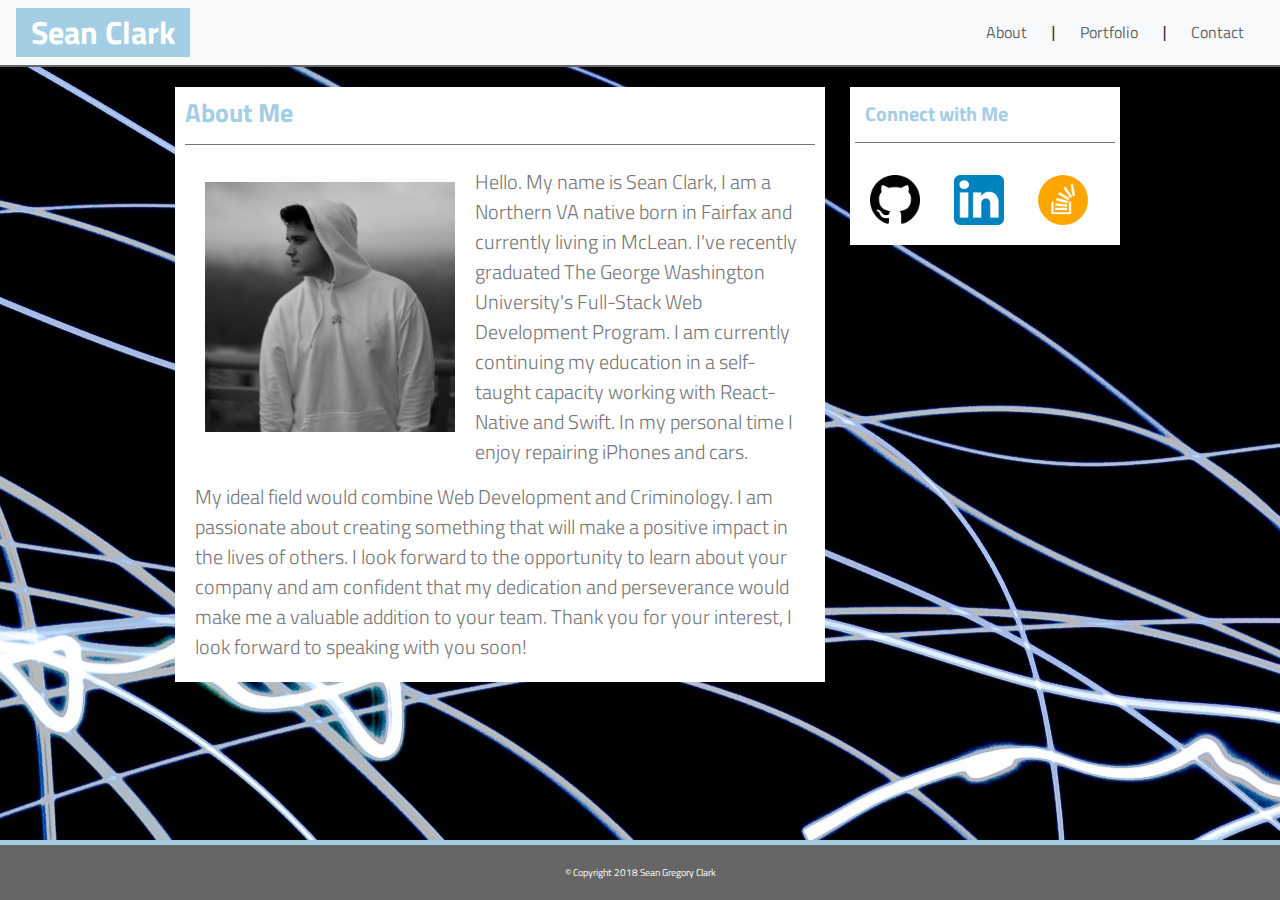
<file: index.html>
<!DOCTYPE html>
<html>
	<head>
		<title>Sean's Portfolio</title>
		<link rel="stylesheet" href="https://maxcdn.bootstrapcdn.com/bootstrap/4.0.0/css/bootstrap.min.css" integrity="sha384-Gn5384xqQ1aoWXA+058RXPxPg6fy4IWvTNh0E263XmFcJlSAwiGgFAW/dAiS6JXm" crossorigin="anonymous">
		<link rel="stylesheet" type="text/css" href="./css/style.css">
		<link href="https://fonts.googleapis.com/css?family=Titillium+Web" rel="stylesheet">
		<link rel="shortcut icon" href="./images/scFavicon.png" type="image/x-icon" />
		<meta name="viewport" content="width=device-width, height=device-height, initial-scale=1.0, maximum-scale=1.0" />
		<script>
			if (navigator.userAgent.match(/IEMobile\/10\.0/)) {
			  var msViewportStyle = document.createElement("style");
			    msViewportStyle.appendChild(
			      document.createTextNode(
			        "@-ms-viewport{width:auto!important}"
			      )
			    );
			  document.getElementsByTagName("head")[0].
			  appendChild(msViewportStyle);
			}
		</script>
	</head>
	<body>
		<nav class="navbar navbar-fixed-top navbar-light bg-light">
		  <a class="navbar-brand">
		  	<h1 class="container visible-xs">Sean Clark</h1>
		  </a>
			<ul class="nav justify-content-end">
			  	<div id="nav visible-xs">
					<a href="index.html" class="navlinks"> About</a>	|
					<a href="portfolio.html" class="navlinks">Portfolio</a>	|
					<a href="contact.html" class="navlinks">Contact</a>
				</div>
			</ul>
		</nav>
		</div>
		<div class="container visible-xs">
			<div id="main-content">
				<h2>About Me</h2>
				<hr>
				<img src="./images/IMG_7139.jpg" alt="Picture of Sean Clark" class="bio-pic">
				<p class="lead">Hello. My name is Sean Clark, I am a Northern VA native born in Fairfax and currently living in McLean. I've recently graduated The George Washington University's Full-Stack Web Development Program. I am currently continuing my education in a self-taught capacity working with React-Native and Swift. In my personal time I enjoy repairing iPhones and cars.</p>
				<p class="lead">My ideal field would combine Web Development and Criminology. I am passionate about creating something that will make a positive impact in the lives of others. I look forward to the opportunity to learn about your company and am confident that my dedication and perseverance would make me a valuable addition to your team. Thank you for your interest, I look forward to speaking with you soon!</p>
		</div>
		<div class ="container visible-xs">
		<div id="sidebar">
			<h3>Connect with Me</h3>
			<hr>
			<a href="https://github.com/clarkage94" target="_blank">
				<img src="./images/github-icon.png" alt="GitHub Icon" class="sideLinks">
			</a>
			<a href="https://www.linkedin.com/in/sean-clark-280111119/" target="_blank">
				<img src="./images/linkedin-icon.png" alt="Linkedin Icon" class="sideLinks">
			</a>
			<a href="https://stackoverflow.com/users/8766878/clarkage94?tab=profile" target="_blank">
				<img src="./images/stackoverflow-icon.png" alt="Stackoverflow Icon" class="sideLinks">
			</a>
		</div>
		</div>
		<div class="footer">© Copyright 2018 Sean Gregory Clark</div>
    </body>
</html>
</file>
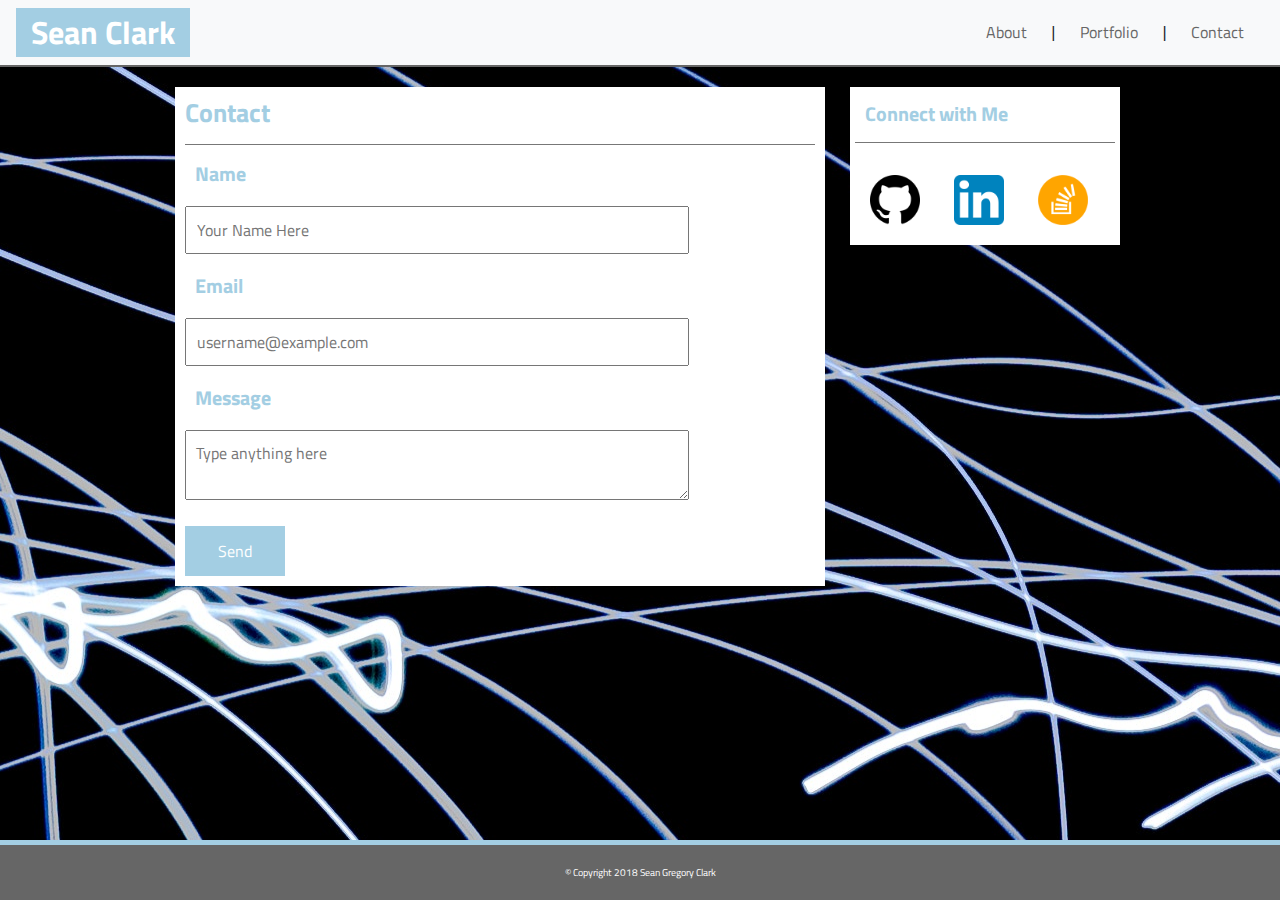
<file: contact.html>
<!DOCTYPE html>
<html>
	<head>
		<title>Sean's Portfolio</title>
		<link rel="stylesheet" href="https://maxcdn.bootstrapcdn.com/bootstrap/4.0.0/css/bootstrap.min.css" integrity="sha384-Gn5384xqQ1aoWXA+058RXPxPg6fy4IWvTNh0E263XmFcJlSAwiGgFAW/dAiS6JXm" crossorigin="anonymous">
		<link rel="stylesheet" type="text/css" href="./css/style.css">
		<link href="https://fonts.googleapis.com/css?family=Titillium+Web" rel="stylesheet">
		<link rel="shortcut icon" href="./images/scFavicon.png" type="image/x-icon" />
		<meta name="viewport" content="width=device-width, height=device-height, initial-scale=1.0, maximum-scale=1.0" />
		<script>
			if (navigator.userAgent.match(/IEMobile\/10\.0/)) {
			  var msViewportStyle = document.createElement("style");
			    msViewportStyle.appendChild(
			      document.createTextNode(
			        "@-ms-viewport{width:auto!important}"
			      )
			    );
			  document.getElementsByTagName("head")[0].
			  appendChild(msViewportStyle);
			}
		</script>
	</head>
	<body>
		<nav class="navbar navbar-fixed-top navbar-light bg-light">
		  <a class="navbar-brand">
		  	<h1 class="container visible-xs">Sean Clark</h1>
		  </a>
			<ul class="nav justify-content-end">
			  	<div id="nav visible-xs">
					<a href="index.html" class="navlinks"> About</a>	|
					<a href="portfolio.html" class="navlinks">Portfolio</a>	|
					<a href="contact.html" class="navlinks">Contact</a>
				</div>
			</ul>
		</nav>
		</div>
		<div class="container visible-xs">
			<div id="main-content">
				<h2>Contact</h2>
					<hr>
				<form method="POST" action="http://formspree.io/clarkage94@gmail.com">
				<h3>Name</h3>
					<input type="text" name="name" placeholder="Your Name Here" class="cntct"><br>
				<h3>Email</h3>
	 	 			<input type="email" name="email" placeholder="username@example.com" class="cntct"><br>
		 		<h3>Message</h3>
	  				<textarea name="message" placeholder="Type anything here" class="cntct"></textarea><br>
	  				<button type="submit">Send</button>
				</form>
			</div>
		<div class="container visible-xs">	
			<div id="sidebarContact">
				<h3>Connect with Me</h3>
				<hr>
				<a href="https://github.com/clarkage94">
					<img src="./images/github-icon.png" alt="GitHub Icon" class="sideLinks">
				</a>
				<a href="https://www.linkedin.com/in/sean-clark-280111119/">
					<img src="./images/linkedin-icon.png" alt="Linkedin Icon" class="sideLinks">
				</a>
				<a href="https://stackoverflow.com/users/8766878/clarkage94?tab=profile">
					<img src="./images/stackoverflow-icon.png" alt="Stackoverflow Icon" class="sideLinks">
				</a>
			</div>
		</div>
		<div class="footer">© Copyright 2018 Sean Gregory Clark</div>
	</body>
</html>
</file>
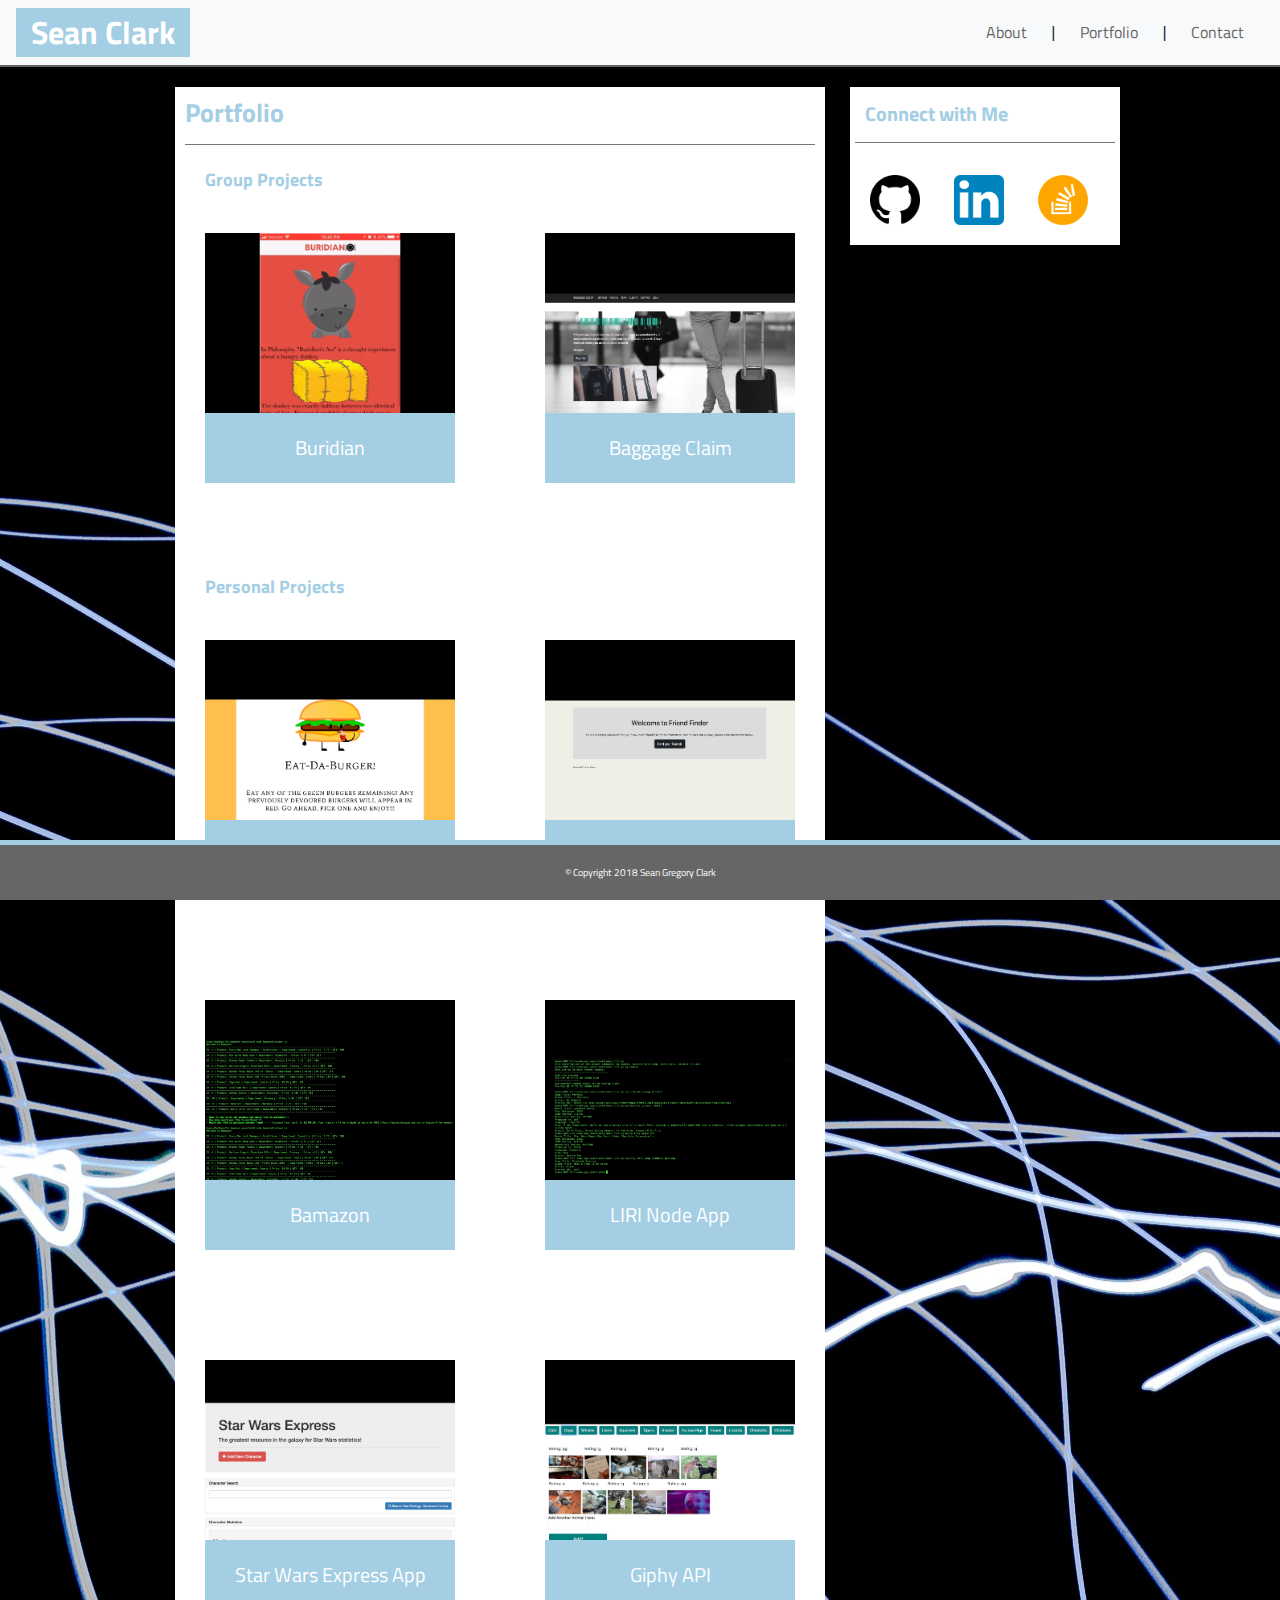
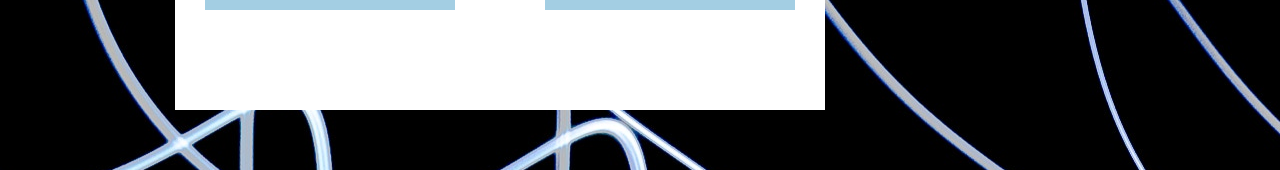
<file: portfolio.html>
<!DOCTYPE html>
<html>
	<head>
		<title>Sean's Portfolio</title>
		<link rel="stylesheet" href="https://maxcdn.bootstrapcdn.com/bootstrap/4.0.0/css/bootstrap.min.css" integrity="sha384-Gn5384xqQ1aoWXA+058RXPxPg6fy4IWvTNh0E263XmFcJlSAwiGgFAW/dAiS6JXm" crossorigin="anonymous">
		<link rel="stylesheet" type="text/css" href="./css/style.css">
		<link href="https://fonts.googleapis.com/css?family=Titillium+Web" rel="stylesheet">
		<link rel="shortcut icon" href="./images/scFavicon.png" type="image/x-icon" />
		<meta name="viewport" content="width=device-width, height=device-height, initial-scale=1.0, maximum-scale=1.0" />
		<script>
			if (navigator.userAgent.match(/IEMobile\/10\.0/)) {
			  var msViewportStyle = document.createElement("style");
			    msViewportStyle.appendChild(
			      document.createTextNode(
			        "@-ms-viewport{width:auto!important}"
			      )
			    );
			  document.getElementsByTagName("head")[0].
			  appendChild(msViewportStyle);
			}
		</script>
	</head>
	<body>
		<nav class="navbar navbar-fixed-top navbar-light bg-light visible-xs">
		  <a class="navbar-brand">
		  	<h1 class="container visible-xs">Sean Clark</h1>
		  </a>
			<ul class="nav justify-content-end white-space:nowrap">
			  	<div id="nav visible-xs">
					<a href="index.html" class="navlinks"> About</a>	|
					<a href="portfolio.html" class="navlinks">Portfolio</a>	|
					<a href="contact.html" class="navlinks">Contact</a>
				</div>
			</ul>
		</nav>
		</div>
		<div class="container visible-xs">
			<div id="main-content">
				<h2>Portfolio</h2>
				<hr>
					<a><div class="groupText">Group Projects</div></a>

					<img class="portImage left" src="./images/firstImage.jpg" alt="First Project">
					<img class="portImage right" src="./images/secondImage.jpg" alt="Second Project">
						<a href="https://github.com/yjeong19/Buridian" target="_blank"><div class="project left">Buridian</div></a>
						<a href="https://smugclimber.github.io/BaggageClaim/" target="_blank"><div class="project right">Baggage Claim</div></a>

					<a><div class="personalText">Personal Projects</div></a>

					<img class="portImage left" src="./images/thirdImage.jpg" alt="Third Project">
					<img class="portImage right" src="./images/fourthImage.jpg" alt="Fourth Project">
						<a href="https://fathomless-shore-72403.herokuapp.com/" target="_blank"><div class="project left">Handlebars Burger App</div></a>
						<a href="https://fast-river-68012.herokuapp.com/" target="_blank"><div class="project right">Friend Finder</div></a>			
					<img class="portImage left" src="./images/fifthImage.jpg" alt="Fifth Project">
					<img class="portImage right" src="./images/sixthImage.jpg" alt="Sixth Project">
						<a href="https://drive.google.com/open?id=17HlQnKzqxGz-ZSy3Edhx0B82cIKSvtIU" target="_blank"><div class="project left">Bamazon</div></a>
						<a href="https://drive.google.com/open?id=1Cgc1_vMMVwTaS0xWva_JOovujHG3FA2R" target="_blank"><div class="project right">LIRI Node App</div></a>
					<img class="portImage left" src="./images/seventhImage.jpg" alt="Seventh Project">
					<img class="portImage right" src="./images/eighthImage.jpg" alt="Eighth Project">
						<a href="https://fierce-headland-61446.herokuapp.com/" target="_blank"><div class="project left">Star Wars Express App</div></a>
						<a href="https://clarkage94.github.io/giphy_hw/" target="_blank"><div class="project right">Giphy API</div></a>
						
			</div>
		<div class="container visible-xs">
			<div id="sidebar">
				<h3>Connect with Me</h3>
				<hr>
				<a href="https://github.com/clarkage94" target="_blank">
					<img src="./images/github-icon.png" alt="GitHub Icon" class="sideLinks">
				</a>
				<a href="https://www.linkedin.com/in/sean-clark-280111119/" target="_blank">
					<img src="./images/linkedin-icon.png" alt="Linkedin Icon" class="sideLinks">
				</a>
				<a href="https://stackoverflow.com/users/8766878/clarkage94?tab=profile" target="_blank">
					<img src="./images/stackoverflow-icon.png" alt="Stackoverflow Icon" class="sideLinks">
				</a>
			</div>
		</div>
		<div class="footer">© Copyright 2018 Sean Gregory Clark</div>
  </body>
</html>
</file>
<file: css/style.css>
@-webkit-viewport{width:device-width}
@-moz-viewport{width:device-width}
@-ms-viewport{width:device-width}
@-o-viewport{width:device-width}
@viewport{width:device-width}
img,video{width: auto; max-width: 100%; height: auto; margin: 0 auto 1em;}
.container{width:88%;margin-left:auto;margin-right:auto;max-width:1400px;*zoom:1;}
.grid-container:after{content:"";display:table;clear:both;}
.grid-unit {position: relative;margin-left: 0;width: 100%;float: left;display: inline; margin-bottom: 2em;}
.grid:after {content: "";display: table;clear: both;}
*, *:after, *:before {-webkit-box-sizing: border-box;-moz-box-sizing: border-box;box-sizing: border-box;}

* {
	margin: 0;
	padding: 0;
}

body {
	background: url("../images/img5.jpeg") center center repeat;
}

.container {
	width: 960px;
	font-family: 'Titillium Web', sans-serif;
}

.navbar-brand {
	background-color: #A3CEE3;
}

.row {
	background-color: #ffffff
}

nav {
	background-color: #A3CEE3;
	width: 100%;
	padding: 15px;
	margin: 0;
	border-bottom: 2px solid #666666;
	position: fixed;
}

#headerContent {
	width: 960px;
	margin: 0 auto;
}

h1 {
	font-family: 'Titillium Web', sans-serif;
	font-size: 32px;
	font-weight: bold;
	display: inline;
	color: #ffffff;

}

#name {
	padding: 15px;
	background-color: #A3CEE3;
}

#nav {
	float: right;
	margin-top: 5px;
}

.navlinks {
	margin: 10px;
	padding: 10px;
}

a {
	color: #666666;
	text-decoration: none;
	font-family: 'Titillium Web', sans-serif;
}

#main-content {
	background-color: #ffffff;
	width: 650px;
	float: left;
	margin-top: 20px;
	margin-bottom: 60px;
	padding: 10px;
}

h2 {
	color: #A3CEE3;
	font-size: 26px;
	font-weight: bold;
	font-family: 'Titillium Web', sans-serif;
	
}

h3 {
	font-size: 20px;
	color: #A3CEE3;
	font-weight: bold;
	font-family: 'Titillium Web', sans-serif;
	margin: 10px;
}

hr {
	border: 0;
  	border-top: 1px solid #777777;
  	border-bottom: 1px solid #ffffff;
}

.groupText {
	margin: 20px;
	color: #A3CEE3;
	font-size: 18px;
	font-weight: bold;
	font-family: 'Titillium Web', sans-serif;
}

.personalText {
	margin: 20px;
	color: #A3CEE3;
	font-size: 18px;
	font-weight: bold;
	font-family: 'Titillium Web', sans-serif;
}

.bio-pic {
	float: left;
	height: 250px;
	width: 250px;
	margin: 20px;
}

p {
	margin: 5px;
	line-height: 150%;
	padding: 5px;
	color: #777777;
	font-family: 'Titillium Web', sans-serif;
}

#sidebar {
	float: right;
	width: 270px;
	background-color: #ffffff;
	margin-top: 20px;
	padding: 5px;
}

#sidebarContact {
	float: right;
	width: 270px;
	background-color: #ffffff;
	margin-top: 20px;
	padding: 5px;
}
.sideLinks {
	width: 50px;
	height: 50px;
	margin: 15px;
}

.footer {
	clear: both;
	background-color: #666666;
	text-align: center;
	font-size: 10px;
	font-family: 'Titillium Web', sans-serif;
	color: #ffffff;
	padding: 20px;
	width: 100%;
	border-top: 5px solid #A3CEE3;
	position: fixed;
	left: 0;
	bottom: 0;
}

button {
	width: 100px;
	height: 50px;
	background-color: #A3CEE3;
	color: white;
	margin-top: 10px;
	font-size: 16px;
	border: none;
}

.cntct {
	width: 80%;
	padding: 10px;
	margin: 10px auto;
}

.formTitle {
	color: #777777;
	font-family: 'Titillium Web', sans-serif;
}

.portImage {
	width: 250px;
	height: 250px;
	margin: 20px;
}

.project {
	color: white;
	background-color: #A3CEE3;
	font-size: 20px;
	width: 250px;
	padding: 20px;
	margin: 0px 20px 0px 20px;
	position: relative;
	bottom: 90px;
	text-align: center;
	transition: .5s ease;
	backface-visibility: hidden;
}

.left {
	float: left;
}

.right {
	float: right;
}

a:hover .project {
	background: rgba(74, 170, 165, 0.5);
}
</file>
